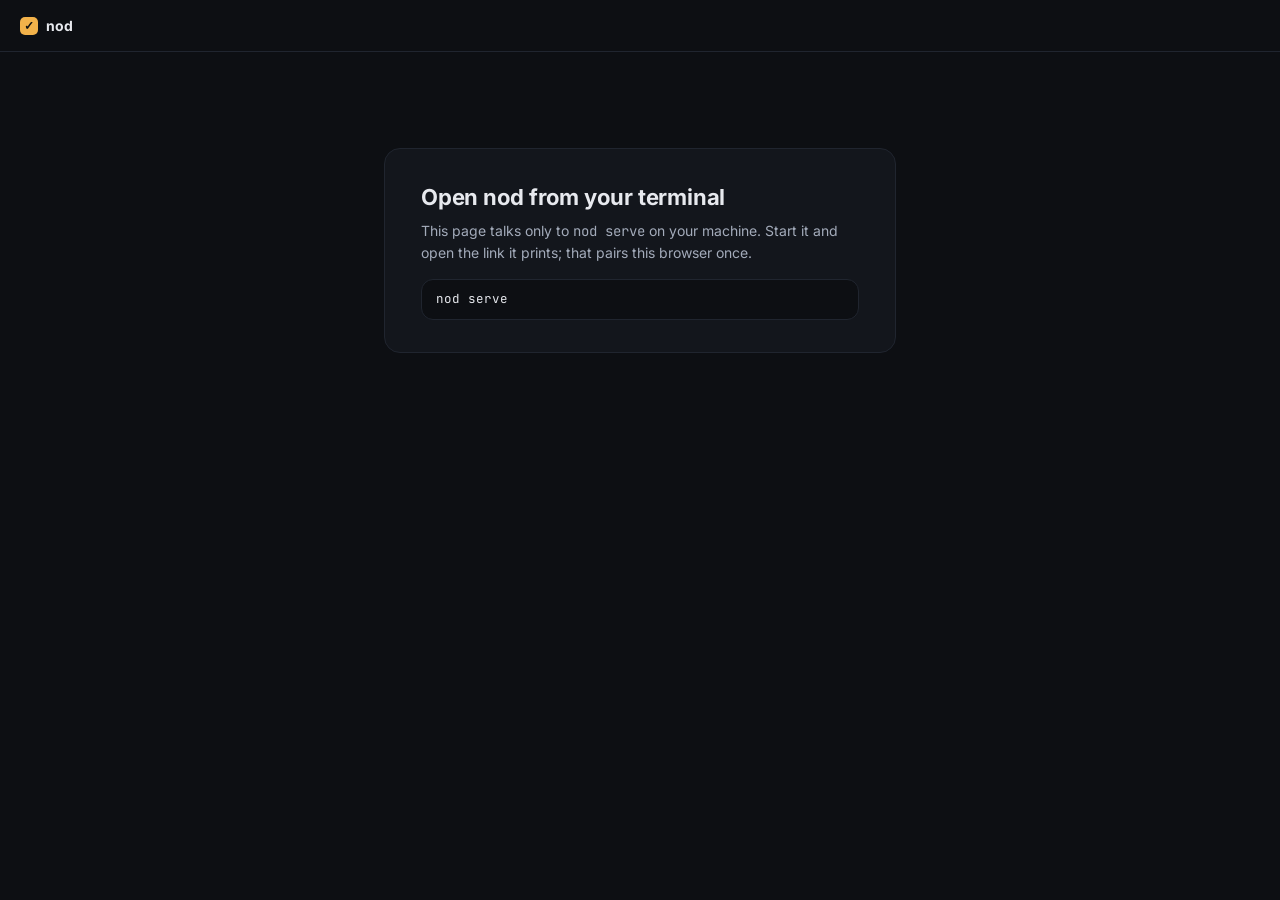
<file: index.html>
<!doctype html>
<html lang="en" class="dark">
  <head>
    <meta charset="UTF-8" />
    <meta name="viewport" content="width=device-width, initial-scale=1.0" />
    <meta name="color-scheme" content="dark" />
    <title>nod</title>
    <link
      rel="icon"
      href="data:image/svg+xml,%3Csvg xmlns='http://www.w3.org/2000/svg' viewBox='0 0 18 18'%3E%3Crect width='18' height='18' rx='5' fill='%23f2b24a'/%3E%3Cpath d='M5 9.5l2.5 2.5L13 6.5' fill='none' stroke='%23111' stroke-width='2.2' stroke-linecap='round' stroke-linejoin='round'/%3E%3C/svg%3E"
    />
    <script type="module" crossorigin src="/assets/index-CrYBAh6F.js"></script>
    <link rel="stylesheet" crossorigin href="/assets/index-BNQuEovw.css">
  </head>
  <body>
    <div id="root"></div>
  </body>
</html>
</file>
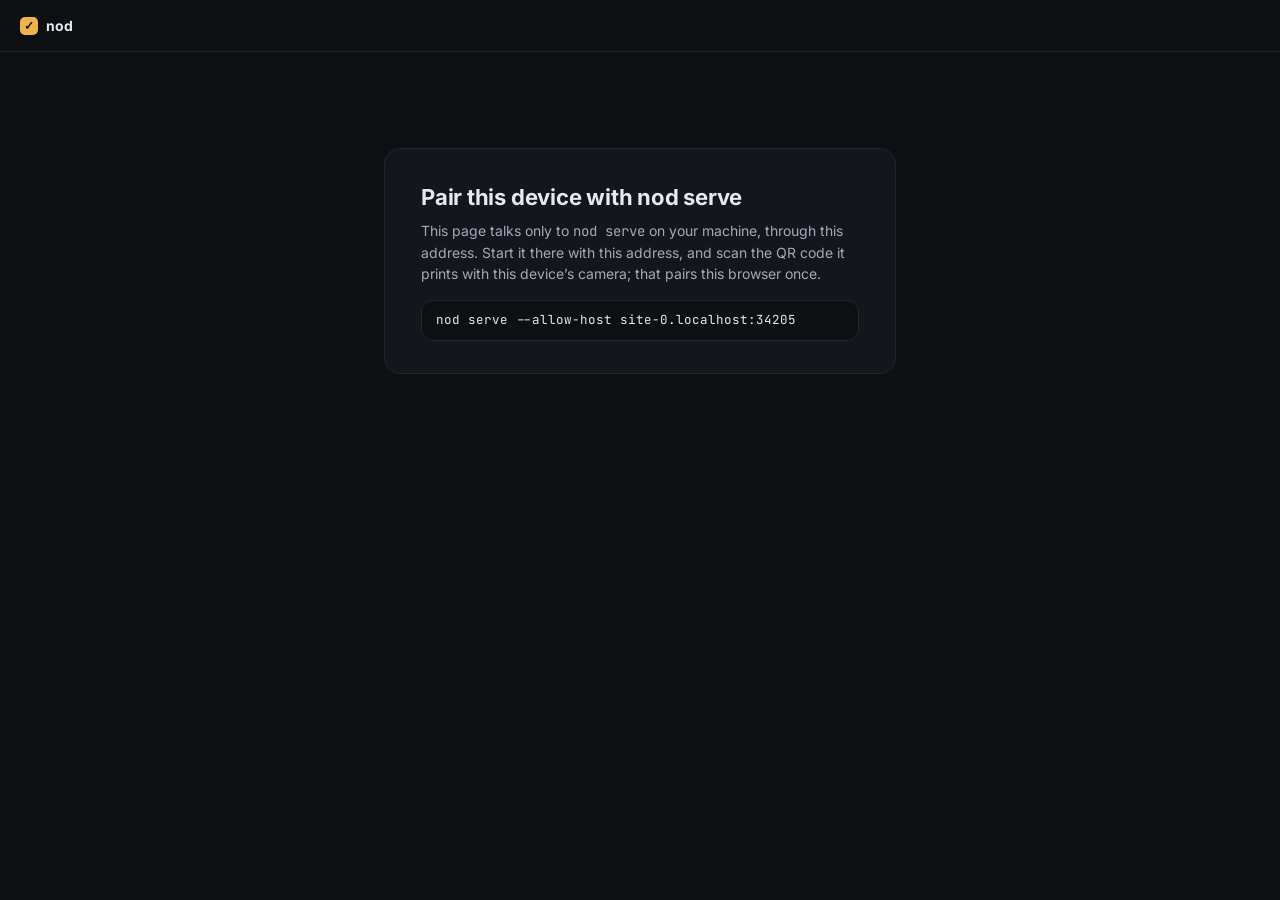
<file: next/index.html>
<!doctype html>
<html lang="en" class="dark">
  <head>
    <meta charset="UTF-8" />
    <meta name="viewport" content="width=device-width, initial-scale=1.0, viewport-fit=cover" />
    <meta name="color-scheme" content="dark" />
    <meta name="theme-color" content="#0d0f13" />
    <title>nod</title>
    <link rel="manifest" href="/next/manifest.webmanifest" />
    <link rel="apple-touch-icon" href="/next/apple-touch-icon.png" />
    <meta name="apple-mobile-web-app-title" content="nod" />
    <link
      rel="icon"
      href="data:image/svg+xml,%3Csvg xmlns='http://www.w3.org/2000/svg' viewBox='0 0 18 18'%3E%3Crect width='18' height='18' rx='5' fill='%23f2b24a'/%3E%3Cpath d='M5 9.5l2.5 2.5L13 6.5' fill='none' stroke='%23111' stroke-width='2.2' stroke-linecap='round' stroke-linejoin='round'/%3E%3C/svg%3E"
    />
    <script type="module" crossorigin src="/next/assets/index-DftlW_6q.js"></script>
    <link rel="stylesheet" crossorigin href="/next/assets/index-DuWd8pAE.css">
    <meta name="nod-build" content="15361dccb86a8bcb" />
  </head>
  <body>
    <div id="root"></div>
  </body>
</html>
</file>
<file: assets/index-BNQuEovw.css>
/*! tailwindcss v4.3.5 | MIT License | https://tailwindcss.com */
@layer properties{@supports (((-webkit-hyphens:none)) and (not (margin-trim:block))) or ((-moz-orient:inline) and (not (color:rgb(from red r g b)))){*,:before,:after,::backdrop{--tw-translate-x:0;--tw-translate-y:0;--tw-translate-z:0;--tw-divide-y-reverse:0;--tw-border-style:solid;--tw-leading:initial;--tw-font-weight:initial;--tw-tracking:initial;--tw-ordinal:initial;--tw-slashed-zero:initial;--tw-numeric-figure:initial;--tw-numeric-spacing:initial;--tw-numeric-fraction:initial;--tw-shadow:0 0 #0000;--tw-shadow-color:initial;--tw-shadow-alpha:100%;--tw-inset-shadow:0 0 #0000;--tw-inset-shadow-color:initial;--tw-inset-shadow-alpha:100%;--tw-ring-color:initial;--tw-ring-shadow:0 0 #0000;--tw-inset-ring-color:initial;--tw-inset-ring-shadow:0 0 #0000;--tw-ring-inset:initial;--tw-ring-offset-width:0px;--tw-ring-offset-color:#fff;--tw-ring-offset-shadow:0 0 #0000;--tw-outline-style:solid;--tw-content:"";--tw-animation-delay:0s;--tw-animation-direction:normal;--tw-animation-duration:initial;--tw-animation-fill-mode:none;--tw-animation-iteration-count:1;--tw-enter-blur:0;--tw-enter-opacity:1;--tw-enter-rotate:0;--tw-enter-scale:1;--tw-enter-translate-x:0;--tw-enter-translate-y:0;--tw-exit-blur:0;--tw-exit-opacity:1;--tw-exit-rotate:0;--tw-exit-scale:1;--tw-exit-translate-x:0;--tw-exit-translate-y:0}}}@layer theme{:root,:host{--font-sans:"Inter Variable", -apple-system, BlinkMacSystemFont, "Segoe UI", Roboto, "Helvetica Neue", "Noto Sans", Arial, sans-serif;--font-mono:"JetBrains Mono Variable", ui-monospace, SFMono-Regular, Menlo, Monaco, Consolas, "Liberation Mono", "Courier New", monospace;--color-white:#fff;--spacing:.25rem;--text-xs:.75rem;--text-xs--line-height:calc(1 / .75);--text-sm:.875rem;--text-sm--line-height:calc(1.25 / .875);--text-lg:1.125rem;--text-lg--line-height:calc(1.75 / 1.125);--text-xl:1.25rem;--text-xl--line-height:calc(1.75 / 1.25);--font-weight-normal:400;--font-weight-medium:500;--font-weight-semibold:600;--font-weight-bold:700;--font-weight-extrabold:800;--tracking-normal:0em;--radius-2xl:1rem;--default-transition-duration:.15s;--default-transition-timing-function:cubic-bezier(.4, 0, .2, 1);--default-font-family:var(--font-sans);--default-mono-font-family:var(--font-mono)}}@layer base{*,:after,:before,::backdrop{box-sizing:border-box;border:0 solid;margin:0;padding:0}::file-selector-button{box-sizing:border-box;border:0 solid;margin:0;padding:0}html,:host{-webkit-text-size-adjust:100%;tab-size:4;line-height:1.5;font-family:var(--default-font-family,-apple-system, BlinkMacSystemFont, "Segoe UI", Roboto, "Helvetica Neue", "Noto Sans", Arial, sans-serif, "Apple Color Emoji", "Segoe UI Emoji", "Segoe UI Symbol", "Noto Color Emoji");font-feature-settings:var(--default-font-feature-settings,normal);font-variation-settings:var(--default-font-variation-settings,normal);-webkit-tap-highlight-color:transparent}hr{height:0;color:inherit;border-top-width:1px}abbr:where([title]){-webkit-text-decoration:underline dotted;text-decoration:underline dotted}h1,h2,h3,h4,h5,h6{font-size:inherit;font-weight:inherit}a{color:inherit;-webkit-text-decoration:inherit;-webkit-text-decoration:inherit;-webkit-text-decoration:inherit;-webkit-text-decoration:inherit;text-decoration:inherit}b,strong{font-weight:bolder}code,kbd,samp,pre{font-family:var(--default-mono-font-family,ui-monospace, SFMono-Regular, Menlo, Monaco, Consolas, "Liberation Mono", "Courier New", monospace);font-feature-settings:var(--default-mono-font-feature-settings,normal);font-variation-settings:var(--default-mono-font-variation-settings,normal);font-size:1em}small{font-size:80%}sub,sup{vertical-align:baseline;font-size:75%;line-height:0;position:relative}sub{bottom:-.25em}sup{top:-.5em}table{text-indent:0;border-color:inherit;border-collapse:collapse}:-moz-focusring:where(:not(iframe)){outline:auto}progress{vertical-align:baseline}summary{display:list-item}ol,ul,menu{list-style:none}img,svg,video,canvas,audio,iframe,embed,object{vertical-align:middle;display:block}img,video{max-width:100%;height:auto}button,input,select,optgroup,textarea{font:inherit;font-feature-settings:inherit;font-variation-settings:inherit;letter-spacing:inherit;color:inherit;opacity:1;background-color:#0000;border-radius:0}::file-selector-button{font:inherit;font-feature-settings:inherit;font-variation-settings:inherit;letter-spacing:inherit;color:inherit;opacity:1;background-color:#0000;border-radius:0}:where(select:is([multiple],[size])) optgroup{font-weight:bolder}:where(select:is([multiple],[size])) optgroup option{padding-inline-start:20px}::file-selector-button{margin-inline-end:4px}::placeholder{opacity:1}@supports (not ((-webkit-appearance:-apple-pay-button))) or (contain-intrinsic-size:1px){::placeholder{color:currentColor}@supports (color:color-mix(in lab, red, red)){::placeholder{color:color-mix(in oklab, currentcolor 50%, transparent)}}}textarea{resize:vertical}::-webkit-search-decoration{-webkit-appearance:none}::-webkit-date-and-time-value{min-height:1lh;text-align:inherit}::-webkit-datetime-edit{display:inline-flex}::-webkit-datetime-edit-fields-wrapper{padding:0}::-webkit-datetime-edit{padding-block:0}::-webkit-datetime-edit-year-field{padding-block:0}::-webkit-datetime-edit-month-field{padding-block:0}::-webkit-datetime-edit-day-field{padding-block:0}::-webkit-datetime-edit-hour-field{padding-block:0}::-webkit-datetime-edit-minute-field{padding-block:0}::-webkit-datetime-edit-second-field{padding-block:0}::-webkit-datetime-edit-millisecond-field{padding-block:0}::-webkit-datetime-edit-meridiem-field{padding-block:0}::-webkit-calendar-picker-indicator{line-height:1}:-moz-ui-invalid{box-shadow:none}button,input:where([type=button],[type=reset],[type=submit]){appearance:button}::file-selector-button{appearance:button}::-webkit-inner-spin-button{height:auto}::-webkit-outer-spin-button{height:auto}[hidden]:where(:not([hidden=until-found])){display:none!important}*{border-color:var(--border);outline-color:var(--ring)}@supports (color:color-mix(in lab, red, red)){*{outline-color:color-mix(in oklab, var(--ring) 50%, transparent)}}html,body,#root{height:100%}body{background-color:var(--bg);font-family:var(--font-sans);color:var(--tx);-webkit-font-smoothing:antialiased;overscroll-behavior-y:none;-webkit-text-size-adjust:100%;font-size:14px;line-height:1.5}button{cursor:pointer}}@layer components{.journey-v:before{content:"";background:var(--line2);width:2px;position:absolute;top:8px;bottom:8px;left:5px}.journey-h:before{content:"";background:var(--line2);height:2px;position:absolute;top:6px;left:7%;right:7%}}@layer utilities{.pointer-events-none{pointer-events:none}.invisible{visibility:hidden}.visible{visibility:visible}.sr-only{clip-path:inset(50%);white-space:nowrap;border-width:0;width:1px;height:1px;margin:-1px;padding:0;position:absolute;overflow:hidden}.absolute{position:absolute}.fixed{position:fixed}.relative{position:relative}.sticky{position:sticky}.inset-0{inset:0}.inset-px{inset:1px}.inset-x-0{inset-inline:0}.top-0{top:0}.top-1\/2{top:50%}.top-3{top:calc(var(--spacing) * 3)}.top-4{top:calc(var(--spacing) * 4)}.top-\[52px\]{top:52px}.top-\[76px\]{top:76px}.right-0{right:0}.right-4{right:calc(var(--spacing) * 4)}.bottom-0{bottom:0}.bottom-\[22px\]{bottom:22px}.left-1\/2{left:50%}.z-10{z-index:10}.z-20{z-index:20}.z-30{z-index:30}.z-40{z-index:40}.z-50{z-index:50}.col-span-full{grid-column:1/-1}.m-0{margin:0}.mx-1{margin-inline:var(--spacing)}.mx-\[30px\]{margin-inline:30px}.mx-auto{margin-inline:auto}.my-2{margin-block:calc(var(--spacing) * 2)}.my-4{margin-block:calc(var(--spacing) * 4)}.my-12{margin-block:calc(var(--spacing) * 12)}.-mt-0\.5{margin-top:calc(var(--spacing) * -.5)}.mt-0\.5{margin-top:calc(var(--spacing) * .5)}.mt-1{margin-top:var(--spacing)}.mt-1\.5{margin-top:calc(var(--spacing) * 1.5)}.mt-2{margin-top:calc(var(--spacing) * 2)}.mt-2\.5{margin-top:calc(var(--spacing) * 2.5)}.mt-3{margin-top:calc(var(--spacing) * 3)}.mt-3\.5{margin-top:calc(var(--spacing) * 3.5)}.mt-4{margin-top:calc(var(--spacing) * 4)}.mt-5{margin-top:calc(var(--spacing) * 5)}.mt-6{margin-top:calc(var(--spacing) * 6)}.mt-24{margin-top:calc(var(--spacing) * 24)}.mt-\[3px\]{margin-top:3px}.mt-\[7px\]{margin-top:7px}.mt-\[18px\]{margin-top:18px}.mt-\[22px\]{margin-top:22px}.mt-\[26px\]{margin-top:26px}.mt-\[34px\]{margin-top:34px}.mt-px{margin-top:1px}.mr-1{margin-right:var(--spacing)}.mr-1\.5{margin-right:calc(var(--spacing) * 1.5)}.mb-0{margin-bottom:0}.mb-1{margin-bottom:var(--spacing)}.mb-1\.5{margin-bottom:calc(var(--spacing) * 1.5)}.mb-2{margin-bottom:calc(var(--spacing) * 2)}.mb-2\.5{margin-bottom:calc(var(--spacing) * 2.5)}.mb-3\.5{margin-bottom:calc(var(--spacing) * 3.5)}.mb-4{margin-bottom:calc(var(--spacing) * 4)}.mb-\[5px\]{margin-bottom:5px}.mb-\[22px\]{margin-bottom:22px}.mb-\[26px\]{margin-bottom:26px}.mb-\[30px\]{margin-bottom:30px}.mb-\[34px\]{margin-bottom:34px}.ml-1\.5{margin-left:calc(var(--spacing) * 1.5)}.ml-auto{margin-left:auto}.line-clamp-2{-webkit-line-clamp:2;-webkit-box-orient:vertical;display:-webkit-box;overflow:hidden}.block{display:block}.contents{display:contents}.flex{display:flex}.grid{display:grid}.hidden{display:none}.inline{display:inline}.inline-block{display:inline-block}.inline-flex{display:inline-flex}.inline-grid{display:inline-grid}.size-2{width:calc(var(--spacing) * 2);height:calc(var(--spacing) * 2)}.size-3{width:calc(var(--spacing) * 3);height:calc(var(--spacing) * 3)}.size-3\.5{width:calc(var(--spacing) * 3.5);height:calc(var(--spacing) * 3.5)}.size-4{width:calc(var(--spacing) * 4);height:calc(var(--spacing) * 4)}.size-5{width:calc(var(--spacing) * 5);height:calc(var(--spacing) * 5)}.size-7{width:calc(var(--spacing) * 7);height:calc(var(--spacing) * 7)}.size-8{width:calc(var(--spacing) * 8);height:calc(var(--spacing) * 8)}.size-9{width:calc(var(--spacing) * 9);height:calc(var(--spacing) * 9)}.size-11{width:calc(var(--spacing) * 11);height:calc(var(--spacing) * 11)}.size-\[7px\]{width:7px;height:7px}.size-\[13px\]{width:13px;height:13px}.size-\[15px\]{width:15px;height:15px}.size-\[17px\]{width:17px;height:17px}.size-\[18px\]{width:18px;height:18px}.size-\[22px\]{width:22px;height:22px}.size-\[26px\]{width:26px;height:26px}.h-1{height:var(--spacing)}.h-7{height:calc(var(--spacing) * 7)}.h-8{height:calc(var(--spacing) * 8)}.h-9{height:calc(var(--spacing) * 9)}.h-10{height:calc(var(--spacing) * 10)}.h-11{height:calc(var(--spacing) * 11)}.h-\[3px\]{height:3px}.h-\[5px\]{height:5px}.h-\[11px\]{height:11px}.h-\[18px\]{height:18px}.h-\[19px\]{height:19px}.h-\[26px\]{height:26px}.h-\[30px\]{height:30px}.h-\[38px\]{height:38px}.h-\[42px\]{height:42px}.h-\[46px\]{height:46px}.h-\[52px\]{height:52px}.h-full{height:100%}.max-h-\[85vh\]{max-height:85vh}.max-h-\[calc\(100vh-48px\)\]{max-height:calc(100vh - 48px)}.min-h-0{min-height:0}.min-h-\[120px\]{min-height:120px}.min-h-full{min-height:100%}.w-1{width:var(--spacing)}.w-2{width:calc(var(--spacing) * 2)}.w-3{width:calc(var(--spacing) * 3)}.w-3\.5{width:calc(var(--spacing) * 3.5)}.w-\[35\%\]{width:35%}.w-\[55\%\]{width:55%}.w-\[60\%\]{width:60%}.w-\[80\%\]{width:80%}.w-\[240px\]{width:240px}.w-\[330px\]{width:330px}.w-\[400px\]{width:400px}.w-\[540px\]{width:540px}.w-\[min\(680px\,calc\(100vw-2rem\)\)\]{width:min(680px,100vw - 2rem)}.w-full{width:100%}.max-w-\[300px\]{max-width:300px}.max-w-\[340px\]{max-width:340px}.max-w-\[560px\]{max-width:560px}.max-w-\[660px\]{max-width:660px}.max-w-\[760px\]{max-width:760px}.max-w-\[940px\]{max-width:940px}.max-w-\[1000px\]{max-width:1000px}.max-w-full{max-width:100%}.min-w-0{min-width:0}.min-w-\[3ch\]{min-width:3ch}.min-w-\[18px\]{min-width:18px}.min-w-\[70px\]{min-width:70px}.min-w-min{min-width:min-content}.flex-1{flex:1}.flex-none{flex:none}.shrink-0{flex-shrink:0}.shrink-\[1000\]{flex-shrink:1000}.-translate-x-1\/2{--tw-translate-x:calc(calc(1 / 2 * 100%) * -1);translate:var(--tw-translate-x) var(--tw-translate-y)}.-translate-y-1\/2{--tw-translate-y:calc(calc(1 / 2 * 100%) * -1);translate:var(--tw-translate-x) var(--tw-translate-y)}.translate-y-\[-1px\]{--tw-translate-y:-1px;translate:var(--tw-translate-x) var(--tw-translate-y)}.-rotate-45{rotate:-45deg}.cursor-col-resize{cursor:col-resize}.cursor-default{cursor:default}.cursor-pointer{cursor:pointer}.resize{resize:both}.list-none{list-style-type:none}.appearance-none{appearance:none}.grid-cols-2{grid-template-columns:repeat(2,minmax(0,1fr))}.grid-cols-\[1fr_38px\]{grid-template-columns:1fr 38px}.grid-cols-\[1fr_90px_80px\]{grid-template-columns:1fr 90px 80px}.grid-cols-\[1fr_auto\]{grid-template-columns:1fr auto}.grid-cols-\[20px_1fr\]{grid-template-columns:20px 1fr}.grid-cols-\[20px_minmax\(0\,1fr\)\]{grid-template-columns:20px minmax(0,1fr)}.grid-cols-\[20px_minmax\(0\,1fr\)_124px_16px_108px\]{grid-template-columns:20px minmax(0,1fr) 124px 16px 108px}.grid-cols-\[20px_minmax\(0\,1fr\)_auto\]{grid-template-columns:20px minmax(0,1fr) auto}.grid-cols-\[22px_1fr\]{grid-template-columns:22px 1fr}.grid-cols-\[24px_1fr\]{grid-template-columns:24px 1fr}.grid-cols-\[24px_1fr_auto\]{grid-template-columns:24px 1fr auto}.grid-cols-\[40px_20px_minmax\(0\,1fr\)_124px_16px_108px\]{grid-template-columns:40px 20px minmax(0,1fr) 124px 16px 108px}.grid-cols-\[55\%_1fr\]{grid-template-columns:55% 1fr}.grid-cols-\[64px_1fr\]{grid-template-columns:64px 1fr}.grid-cols-\[150px_1fr_1fr\]{grid-template-columns:150px 1fr 1fr}.grid-cols-\[230px_1fr\]{grid-template-columns:230px 1fr}.grid-cols-\[minmax\(0\,1fr\)_300px\]{grid-template-columns:minmax(0,1fr) 300px}.flex-col{flex-direction:column}.flex-wrap{flex-wrap:wrap}.place-items-center{place-items:center}.items-baseline{align-items:baseline}.items-center{align-items:center}.items-end{align-items:flex-end}.items-start{align-items:flex-start}.justify-center{justify-content:center}.gap-0\.5{gap:calc(var(--spacing) * .5)}.gap-1{gap:var(--spacing)}.gap-1\.5{gap:calc(var(--spacing) * 1.5)}.gap-2{gap:calc(var(--spacing) * 2)}.gap-2\.5{gap:calc(var(--spacing) * 2.5)}.gap-3{gap:calc(var(--spacing) * 3)}.gap-3\.5{gap:calc(var(--spacing) * 3.5)}.gap-4{gap:calc(var(--spacing) * 4)}.gap-5{gap:calc(var(--spacing) * 5)}.gap-6{gap:calc(var(--spacing) * 6)}.gap-11{gap:calc(var(--spacing) * 11)}.gap-\[3px\]{gap:3px}.gap-\[7px\]{gap:7px}.gap-\[14px\]{gap:14px}.gap-x-3{column-gap:calc(var(--spacing) * 3)}.gap-x-3\.5{column-gap:calc(var(--spacing) * 3.5)}.gap-x-10{column-gap:calc(var(--spacing) * 10)}.gap-y-1\.5{row-gap:calc(var(--spacing) * 1.5)}.gap-y-2\.5{row-gap:calc(var(--spacing) * 2.5)}.gap-y-10{row-gap:calc(var(--spacing) * 10)}:where(.divide-y>:not(:last-child)){--tw-divide-y-reverse:0;border-bottom-style:var(--tw-border-style);border-top-style:var(--tw-border-style);border-top-width:calc(1px * var(--tw-divide-y-reverse));border-bottom-width:calc(1px * calc(1 - var(--tw-divide-y-reverse)))}:where(.divide-line>:not(:last-child)){border-color:var(--line)}.self-center{align-self:center}.self-start{align-self:flex-start}.justify-self-end{justify-self:flex-end}.truncate{text-overflow:ellipsis;white-space:nowrap;overflow:hidden}.overflow-auto{overflow:auto}.overflow-hidden{overflow:hidden}.rounded{border-radius:.25rem}.rounded-2xl{border-radius:var(--radius-2xl)}.rounded-\[1px\]{border-radius:1px}.rounded-\[2px\]{border-radius:2px}.rounded-\[3px\]{border-radius:3px}.rounded-\[4px\]{border-radius:4px}.rounded-\[5px\]{border-radius:5px}.rounded-\[7px\]{border-radius:7px}.rounded-\[9px\]{border-radius:9px}.rounded-\[10px\]{border-radius:10px}.rounded-\[14px\]{border-radius:14px}.rounded-full{border-radius:2147483647px}.rounded-lg{border-radius:var(--radius)}.rounded-md{border-radius:calc(var(--radius) - 2px)}.rounded-sm{border-radius:calc(var(--radius) - 4px)}.rounded-xl{border-radius:calc(var(--radius) + 4px)}.border{border-style:var(--tw-border-style);border-width:1px}.border-0{border-style:var(--tw-border-style);border-width:0}.border-\[1\.5px\]{border-style:var(--tw-border-style);border-width:1.5px}.border-\[5px\]{border-style:var(--tw-border-style);border-width:5px}.border-x{border-inline-style:var(--tw-border-style);border-inline-width:1px}.border-t{border-top-style:var(--tw-border-style);border-top-width:1px}.border-b{border-bottom-style:var(--tw-border-style);border-bottom-width:1px}.border-b-2{border-bottom-style:var(--tw-border-style);border-bottom-width:2px}.border-l{border-left-style:var(--tw-border-style);border-left-width:1px}.border-l-2{border-left-style:var(--tw-border-style);border-left-width:2px}.border-dashed{--tw-border-style:dashed;border-style:dashed}.border-\[\#0003\]{border-color:#0003}.border-\[\#74a9ff44\]{border-color:#74a9ff44}.border-\[\#111\]{border-color:#111}.border-bad{border-color:var(--bad)}.border-current{border-color:currentColor}.border-line{border-color:var(--line)}.border-line2{border-color:var(--line2)}.border-need{border-color:var(--need)}.border-need-line{border-color:var(--need-line)}.border-ok{border-color:var(--ok)}.border-transparent{border-color:#0000}.bg-\[\#0002\]{background-color:#0002}.bg-\[\#05070b88\]{background-color:#05070b88}.bg-\[\#05070bd0\]{background-color:#05070bd0}.bg-background{background-color:var(--background)}.bg-bad{background-color:var(--bad)}.bg-bad-bg{background-color:var(--bad-bg)}.bg-bg{background-color:var(--bg)}.bg-bgl{background-color:var(--bgl)}.bg-destructive{background-color:var(--destructive)}.bg-focus{background-color:var(--focus)}.bg-know{background-color:var(--know)}.bg-know-bg{background-color:var(--know-bg)}.bg-line2{background-color:var(--line2)}.bg-need{background-color:var(--need)}.bg-need-bg{background-color:var(--need-bg)}.bg-ok{background-color:var(--ok)}.bg-ok-bg{background-color:var(--ok-bg)}.bg-panel{background-color:var(--panel)}.bg-panel2{background-color:var(--panel2)}.bg-primary{background-color:var(--primary)}.bg-secondary{background-color:var(--secondary)}.bg-transparent{background-color:#0000}.bg-tx3{background-color:var(--tx3)}.p-0{padding:0}.p-0\.5{padding:calc(var(--spacing) * .5)}.p-1{padding:var(--spacing)}.p-1\.5{padding:calc(var(--spacing) * 1.5)}.p-4{padding:calc(var(--spacing) * 4)}.p-5{padding:calc(var(--spacing) * 5)}.p-\[18px\]{padding:18px}.px-1{padding-inline:var(--spacing)}.px-1\.5{padding-inline:calc(var(--spacing) * 1.5)}.px-2{padding-inline:calc(var(--spacing) * 2)}.px-2\.5{padding-inline:calc(var(--spacing) * 2.5)}.px-3{padding-inline:calc(var(--spacing) * 3)}.px-3\.5{padding-inline:calc(var(--spacing) * 3.5)}.px-4{padding-inline:calc(var(--spacing) * 4)}.px-5{padding-inline:calc(var(--spacing) * 5)}.px-6{padding-inline:calc(var(--spacing) * 6)}.px-9{padding-inline:calc(var(--spacing) * 9)}.px-\[5px\]{padding-inline:5px}.px-\[7px\]{padding-inline:7px}.px-\[9px\]{padding-inline:9px}.px-\[11px\]{padding-inline:11px}.px-\[18px\]{padding-inline:18px}.px-\[22px\]{padding-inline:22px}.px-\[30px\]{padding-inline:30px}.py-0\.5{padding-block:calc(var(--spacing) * .5)}.py-1{padding-block:var(--spacing)}.py-1\.5{padding-block:calc(var(--spacing) * 1.5)}.py-2{padding-block:calc(var(--spacing) * 2)}.py-2\.5{padding-block:calc(var(--spacing) * 2.5)}.py-3{padding-block:calc(var(--spacing) * 3)}.py-3\.5{padding-block:calc(var(--spacing) * 3.5)}.py-4{padding-block:calc(var(--spacing) * 4)}.py-5{padding-block:calc(var(--spacing) * 5)}.py-8{padding-block:calc(var(--spacing) * 8)}.py-\[3px\]{padding-block:3px}.py-\[5px\]{padding-block:5px}.py-\[7px\]{padding-block:7px}.py-\[9px\]{padding-block:9px}.py-\[13px\]{padding-block:13px}.py-\[15px\]{padding-block:15px}.py-\[18px\]{padding-block:18px}.py-\[22px\]{padding-block:22px}.pt-0\.5{padding-top:calc(var(--spacing) * .5)}.pt-1\.5{padding-top:calc(var(--spacing) * 1.5)}.pt-2\.5{padding-top:calc(var(--spacing) * 2.5)}.pt-3{padding-top:calc(var(--spacing) * 3)}.pt-4{padding-top:calc(var(--spacing) * 4)}.pt-5{padding-top:calc(var(--spacing) * 5)}.pt-7{padding-top:calc(var(--spacing) * 7)}.pt-\[18px\]{padding-top:18px}.pt-\[22px\]{padding-top:22px}.pt-\[26px\]{padding-top:26px}.pr-2{padding-right:calc(var(--spacing) * 2)}.pr-4{padding-right:calc(var(--spacing) * 4)}.pb-0\.5{padding-bottom:calc(var(--spacing) * .5)}.pb-1{padding-bottom:var(--spacing)}.pb-1\.5{padding-bottom:calc(var(--spacing) * 1.5)}.pb-2{padding-bottom:calc(var(--spacing) * 2)}.pb-2\.5{padding-bottom:calc(var(--spacing) * 2.5)}.pb-6{padding-bottom:calc(var(--spacing) * 6)}.pb-10{padding-bottom:calc(var(--spacing) * 10)}.pb-\[100px\]{padding-bottom:100px}.pb-\[110px\]{padding-bottom:110px}.pl-2{padding-left:calc(var(--spacing) * 2)}.pl-6{padding-left:calc(var(--spacing) * 6)}.pl-\[18px\]{padding-left:18px}.text-center{text-align:center}.text-left{text-align:left}.text-right{text-align:right}.align-middle{vertical-align:middle}.font-mono{font-family:var(--font-mono)}.text-lg{font-size:var(--text-lg);line-height:var(--tw-leading,var(--text-lg--line-height))}.text-sm{font-size:var(--text-sm);line-height:var(--tw-leading,var(--text-sm--line-height))}.text-xl{font-size:var(--text-xl);line-height:var(--tw-leading,var(--text-xl--line-height))}.text-xs{font-size:var(--text-xs);line-height:var(--tw-leading,var(--text-xs--line-height))}.text-\[0\.9em\]{font-size:.9em}.text-\[9px\]{font-size:9px}.text-\[10\.5px\]{font-size:10.5px}.text-\[10px\]{font-size:10px}.text-\[11\.5px\]{font-size:11.5px}.text-\[11px\]{font-size:11px}.text-\[12\.5px\]{font-size:12.5px}.text-\[12px\]{font-size:12px}.text-\[13\.5px\]{font-size:13.5px}.text-\[13px\]{font-size:13px}.text-\[14\.5px\]{font-size:14.5px}.text-\[14px\]{font-size:14px}.text-\[15\.5px\]{font-size:15.5px}.text-\[15px\]{font-size:15px}.text-\[17px\]{font-size:17px}.text-\[19px\]{font-size:19px}.text-\[22px\]{font-size:22px}.leading-\[1\.3\]{--tw-leading:1.3;line-height:1.3}.leading-\[1\.5\]{--tw-leading:1.5;line-height:1.5}.leading-\[1\.35\]{--tw-leading:1.35;line-height:1.35}.leading-\[1\.55\]{--tw-leading:1.55;line-height:1.55}.leading-\[15px\]{--tw-leading:15px;line-height:15px}.font-bold{--tw-font-weight:var(--font-weight-bold);font-weight:var(--font-weight-bold)}.font-extrabold{--tw-font-weight:var(--font-weight-extrabold);font-weight:var(--font-weight-extrabold)}.font-medium{--tw-font-weight:var(--font-weight-medium);font-weight:var(--font-weight-medium)}.font-normal{--tw-font-weight:var(--font-weight-normal);font-weight:var(--font-weight-normal)}.font-semibold{--tw-font-weight:var(--font-weight-semibold);font-weight:var(--font-weight-semibold)}.tracking-\[-0\.01em\]{--tw-tracking:-.01em;letter-spacing:-.01em}.tracking-\[0\.06em\]{--tw-tracking:.06em;letter-spacing:.06em}.tracking-\[0\.08em\]{--tw-tracking:.08em;letter-spacing:.08em}.tracking-\[2px\]{--tw-tracking:2px;letter-spacing:2px}.tracking-\[3px\]{--tw-tracking:3px;letter-spacing:3px}.tracking-normal{--tw-tracking:var(--tracking-normal);letter-spacing:var(--tracking-normal)}.break-all{word-break:break-all}.whitespace-nowrap{white-space:nowrap}.text-\[\#1a0806\]{color:#1a0806}.text-\[\#111\]{color:#111}.text-\[\#06140d\]{color:#06140d}.text-\[color-mix\(in_srgb\,var\(--bad\)_75\%\,var\(--tx3\)\)\]{color:var(--bad)}@supports (color:color-mix(in lab, red, red)){.text-\[color-mix\(in_srgb\,var\(--bad\)_75\%\,var\(--tx3\)\)\]{color:color-mix(in srgb,var(--bad) 75%,var(--tx3))}}.text-\[color-mix\(in_srgb\,var\(--ok\)_75\%\,var\(--tx3\)\)\]{color:var(--ok)}@supports (color:color-mix(in lab, red, red)){.text-\[color-mix\(in_srgb\,var\(--ok\)_75\%\,var\(--tx3\)\)\]{color:color-mix(in srgb,var(--ok) 75%,var(--tx3))}}.text-bad{color:var(--bad)}.text-know{color:var(--know)}.text-need{color:var(--need)}.text-ok{color:var(--ok)}.text-on-need{color:var(--on-need)}.text-primary{color:var(--primary)}.text-primary-foreground{color:var(--primary-foreground)}.text-secondary-foreground{color:var(--secondary-foreground)}.text-tx{color:var(--tx)}.text-tx2{color:var(--tx2)}.text-tx3{color:var(--tx3)}.text-white{color:var(--color-white)}.lowercase{text-transform:lowercase}.normal-case{text-transform:none}.uppercase{text-transform:uppercase}.not-italic{font-style:normal}.tabular-nums{--tw-numeric-spacing:tabular-nums;font-variant-numeric:var(--tw-ordinal, ) var(--tw-slashed-zero, ) var(--tw-numeric-figure, ) var(--tw-numeric-spacing, ) var(--tw-numeric-fraction, )}.underline{text-decoration-line:underline}.underline-offset-2{text-underline-offset:2px}.underline-offset-4{text-underline-offset:4px}.opacity-50{opacity:.5}.opacity-55{opacity:.55}.opacity-80{opacity:.8}.shadow-\[0_0_0_1px_var\(--line2\)\]{--tw-shadow:0 0 0 1px var(--tw-shadow-color,var(--line2));box-shadow:var(--tw-inset-shadow), var(--tw-inset-ring-shadow), var(--tw-ring-offset-shadow), var(--tw-ring-shadow), var(--tw-shadow)}.shadow-\[0_0_0_3px_var\(--bad-bg\)\]{--tw-shadow:0 0 0 3px var(--tw-shadow-color,var(--bad-bg));box-shadow:var(--tw-inset-shadow), var(--tw-inset-ring-shadow), var(--tw-ring-offset-shadow), var(--tw-ring-shadow), var(--tw-shadow)}.shadow-\[0_0_0_3px_var\(--need-bg\)\]{--tw-shadow:0 0 0 3px var(--tw-shadow-color,var(--need-bg));box-shadow:var(--tw-inset-shadow), var(--tw-inset-ring-shadow), var(--tw-ring-offset-shadow), var(--tw-ring-shadow), var(--tw-shadow)}.shadow-float{--tw-shadow:var(--shadow);box-shadow:var(--tw-inset-shadow), var(--tw-inset-ring-shadow), var(--tw-ring-offset-shadow), var(--tw-ring-shadow), var(--tw-shadow)}.shadow-xs{--tw-shadow:0 1px 2px 0 var(--tw-shadow-color,#0000000d);box-shadow:var(--tw-inset-shadow), var(--tw-inset-ring-shadow), var(--tw-ring-offset-shadow), var(--tw-ring-shadow), var(--tw-shadow)}.ring{--tw-ring-shadow:var(--tw-ring-inset, ) 0 0 0 calc(1px + var(--tw-ring-offset-width)) var(--tw-ring-color,currentcolor);box-shadow:var(--tw-inset-shadow), var(--tw-inset-ring-shadow), var(--tw-ring-offset-shadow), var(--tw-ring-shadow), var(--tw-shadow)}.outline{outline-style:var(--tw-outline-style);outline-width:1px}.transition-all{transition-property:all;transition-timing-function:var(--tw-ease,var(--default-transition-timing-function));transition-duration:var(--tw-duration,var(--default-transition-duration))}.outline-none{--tw-outline-style:none;outline-style:none}.running{animation-play-state:running}@media (hover:hover){:is(:where(.group\/card):hover .group-hover\/card\:invisible){visibility:hidden}:is(:where(.group\/card):hover .group-hover\/card\:visible){visibility:visible}}:is(:where(.group)[data-separator=active] .group-data-\[separator\=active\]\:bg-need),:is(:where(.group)[data-separator=focus] .group-data-\[separator\=focus\]\:bg-need){background-color:var(--need)}:is(:where(.group)[data-separator=hover] .group-data-\[separator\=hover\]\:bg-tx3){background-color:var(--tx3)}:is(:where(.peer):checked~.peer-checked\:block){display:block}.before\:absolute:before{content:var(--tw-content);position:absolute}.before\:inset-y-0:before{content:var(--tw-content);inset-block:0}.before\:top-0:before{content:var(--tw-content);top:0}.before\:top-\[7px\]:before{content:var(--tw-content);top:7px}.before\:left-0:before{content:var(--tw-content);left:0}.before\:left-1\/2:before{content:var(--tw-content);left:50%}.before\:-ml-\[7px\]:before{content:var(--tw-content);margin-left:-7px}.before\:size-3:before{content:var(--tw-content);width:calc(var(--spacing) * 3);height:calc(var(--spacing) * 3)}.before\:size-3\.5:before{content:var(--tw-content);width:calc(var(--spacing) * 3.5);height:calc(var(--spacing) * 3.5)}.before\:w-0\.5:before{content:var(--tw-content);width:calc(var(--spacing) * .5)}.before\:rounded-full:before{content:var(--tw-content);border-radius:2147483647px}.before\:border-2:before{content:var(--tw-content);border-style:var(--tw-border-style);border-width:2px}.before\:border-\[3px\]:before{content:var(--tw-content);border-style:var(--tw-border-style);border-width:3px}.before\:border-dashed:before{content:var(--tw-content);--tw-border-style:dashed;border-style:dashed}.before\:border-line2:before{content:var(--tw-content);border-color:var(--line2)}.before\:border-panel:before{content:var(--tw-content);border-color:var(--panel)}.before\:bg-bad:before{content:var(--tw-content);background-color:var(--bad)}.before\:bg-need:before{content:var(--tw-content);background-color:var(--need)}.before\:bg-ok:before{content:var(--tw-content);background-color:var(--ok)}.before\:bg-panel:before{content:var(--tw-content);background-color:var(--panel)}.before\:shadow-\[0_0_0_4px_var\(--need-bg\)\]:before{content:var(--tw-content);--tw-shadow:0 0 0 4px var(--tw-shadow-color,var(--need-bg));box-shadow:var(--tw-inset-shadow), var(--tw-inset-ring-shadow), var(--tw-ring-offset-shadow), var(--tw-ring-shadow), var(--tw-shadow)}.after\:absolute:after{content:var(--tw-content);position:absolute}.after\:inset-y-0:after{content:var(--tw-content);inset-block:0}.after\:right-\[3px\]:after{content:var(--tw-content);right:3px}.after\:w-\[1\.5px\]:after{content:var(--tw-content);width:1.5px}.after\:bg-current:after{content:var(--tw-content);background-color:currentColor}.last\:border-b:last-child{border-bottom-style:var(--tw-border-style);border-bottom-width:1px}.checked\:border-need:checked{border-color:var(--need)}.checked\:bg-need:checked{background-color:var(--need)}@media (hover:hover){.hover\:border-line2:hover{border-color:var(--line2)}.hover\:border-tx3:hover{border-color:var(--tx3)}.hover\:bg-\[\#4cc38a26\]:hover{background-color:#4cc38a26}.hover\:bg-accent:hover{background-color:var(--accent)}.hover\:bg-bg:hover{background-color:var(--bg)}.hover\:bg-destructive\/90:hover{background-color:var(--destructive)}@supports (color:color-mix(in lab, red, red)){.hover\:bg-destructive\/90:hover{background-color:color-mix(in oklab, var(--destructive) 90%, transparent)}}.hover\:bg-primary\/90:hover{background-color:var(--primary)}@supports (color:color-mix(in lab, red, red)){.hover\:bg-primary\/90:hover{background-color:color-mix(in oklab, var(--primary) 90%, transparent)}}.hover\:bg-secondary\/80:hover{background-color:var(--secondary)}@supports (color:color-mix(in lab, red, red)){.hover\:bg-secondary\/80:hover{background-color:color-mix(in oklab, var(--secondary) 80%, transparent)}}.hover\:text-accent-foreground:hover{color:var(--accent-foreground)}.hover\:text-tx:hover{color:var(--tx)}.hover\:text-tx2:hover{color:var(--tx2)}.hover\:underline:hover{text-decoration-line:underline}}.focus\:border-need:focus{border-color:var(--need)}.focus-visible\:border-ring:focus-visible{border-color:var(--ring)}.focus-visible\:ring-\[3px\]:focus-visible{--tw-ring-shadow:var(--tw-ring-inset, ) 0 0 0 calc(3px + var(--tw-ring-offset-width)) var(--tw-ring-color,currentcolor);box-shadow:var(--tw-inset-shadow), var(--tw-inset-ring-shadow), var(--tw-ring-offset-shadow), var(--tw-ring-shadow), var(--tw-shadow)}.focus-visible\:ring-ring\/50:focus-visible{--tw-ring-color:var(--ring)}@supports (color:color-mix(in lab, red, red)){.focus-visible\:ring-ring\/50:focus-visible{--tw-ring-color:color-mix(in oklab, var(--ring) 50%, transparent)}}.disabled\:pointer-events-none:disabled{pointer-events:none}.disabled\:cursor-default:disabled{cursor:default}.disabled\:opacity-50:disabled{opacity:.5}.disabled\:opacity-60:disabled{opacity:.6}.has-\[\:focus-visible\]\:ring-2:has(:focus-visible){--tw-ring-shadow:var(--tw-ring-inset, ) 0 0 0 calc(2px + var(--tw-ring-offset-width)) var(--tw-ring-color,currentcolor);box-shadow:var(--tw-inset-shadow), var(--tw-inset-ring-shadow), var(--tw-ring-offset-shadow), var(--tw-ring-shadow), var(--tw-shadow)}.has-\[\>svg\]\:px-2\.5:has(>svg){padding-inline:calc(var(--spacing) * 2.5)}.has-\[\>svg\]\:px-3:has(>svg){padding-inline:calc(var(--spacing) * 3)}.has-\[\>svg\]\:px-4:has(>svg){padding-inline:calc(var(--spacing) * 4)}.aria-\[orientation\=vertical\]\:flex-col[aria-orientation=vertical]{flex-direction:column}.data-\[separator\=active\]\:border-need\/40[data-separator=active]{border-color:var(--need)}@supports (color:color-mix(in lab, red, red)){.data-\[separator\=active\]\:border-need\/40[data-separator=active]{border-color:color-mix(in oklab, var(--need) 40%, transparent)}}.data-\[separator\=active\]\:bg-need-bg[data-separator=active]{background-color:var(--need-bg)}.data-\[separator\=focus\]\:border-need\/40[data-separator=focus]{border-color:var(--need)}@supports (color:color-mix(in lab, red, red)){.data-\[separator\=focus\]\:border-need\/40[data-separator=focus]{border-color:color-mix(in oklab, var(--need) 40%, transparent)}}.data-\[separator\=focus\]\:bg-need-bg[data-separator=focus]{background-color:var(--need-bg)}.data-\[state\=closed\]\:animate-out[data-state=closed]{animation:exit var(--tw-animation-duration,var(--tw-duration,.15s))var(--tw-ease,ease)var(--tw-animation-delay,0s)var(--tw-animation-iteration-count,1)var(--tw-animation-direction,normal)var(--tw-animation-fill-mode,none)}.data-\[state\=closed\]\:fade-out-0[data-state=closed]{--tw-exit-opacity:0}.data-\[state\=open\]\:animate-in[data-state=open]{animation:enter var(--tw-animation-duration,var(--tw-duration,.15s))var(--tw-ease,ease)var(--tw-animation-delay,0s)var(--tw-animation-iteration-count,1)var(--tw-animation-direction,normal)var(--tw-animation-fill-mode,none)}.data-\[state\=open\]\:fade-in-0[data-state=open]{--tw-enter-opacity:0}.\[\&_b\]\:text-tx b{color:var(--tx)}.\[\&_p\]\:m-0 p{margin:0}.\[\&_p\+p\]\:mt-2 p+p{margin-top:calc(var(--spacing) * 2)}.\[\&_svg\]\:pointer-events-none svg{pointer-events:none}.\[\&_svg\]\:shrink-0 svg{flex-shrink:0}.\[\&_svg\:not\(\[class\*\=\'size-\'\]\)\]\:size-4 svg:not([class*=size-]){width:calc(var(--spacing) * 4);height:calc(var(--spacing) * 4)}}@property --tw-animation-delay{syntax:"*";inherits:false;initial-value:0s}@property --tw-animation-direction{syntax:"*";inherits:false;initial-value:normal}@property --tw-animation-duration{syntax:"*";inherits:false}@property --tw-animation-fill-mode{syntax:"*";inherits:false;initial-value:none}@property --tw-animation-iteration-count{syntax:"*";inherits:false;initial-value:1}@property --tw-enter-blur{syntax:"*";inherits:false;initial-value:0}@property --tw-enter-opacity{syntax:"*";inherits:false;initial-value:1}@property --tw-enter-rotate{syntax:"*";inherits:false;initial-value:0}@property --tw-enter-scale{syntax:"*";inherits:false;initial-value:1}@property --tw-enter-translate-x{syntax:"*";inherits:false;initial-value:0}@property --tw-enter-translate-y{syntax:"*";inherits:false;initial-value:0}@property --tw-exit-blur{syntax:"*";inherits:false;initial-value:0}@property --tw-exit-opacity{syntax:"*";inherits:false;initial-value:1}@property --tw-exit-rotate{syntax:"*";inherits:false;initial-value:0}@property --tw-exit-scale{syntax:"*";inherits:false;initial-value:1}@property --tw-exit-translate-x{syntax:"*";inherits:false;initial-value:0}@property --tw-exit-translate-y{syntax:"*";inherits:false;initial-value:0}@font-face{font-family:Inter Variable;font-style:normal;font-display:swap;font-weight:100 900;src:url(/assets/inter-cyrillic-ext-wght-normal-BOeWTOD4.woff2)format("woff2-variations");unicode-range:U+460-52F,U+1C80-1C8A,U+20B4,U+2DE0-2DFF,U+A640-A69F,U+FE2E-FE2F}@font-face{font-family:Inter Variable;font-style:normal;font-display:swap;font-weight:100 900;src:url(/assets/inter-cyrillic-wght-normal-DqGufNeO.woff2)format("woff2-variations");unicode-range:U+301,U+400-45F,U+490-491,U+4B0-4B1,U+2116}@font-face{font-family:Inter Variable;font-style:normal;font-display:swap;font-weight:100 900;src:url(/assets/inter-greek-ext-wght-normal-DlzME5K_.woff2)format("woff2-variations");unicode-range:U+1F??}@font-face{font-family:Inter Variable;font-style:normal;font-display:swap;font-weight:100 900;src:url(/assets/inter-greek-wght-normal-CkhJZR-_.woff2)format("woff2-variations");unicode-range:U+370-377,U+37A-37F,U+384-38A,U+38C,U+38E-3A1,U+3A3-3FF}@font-face{font-family:Inter Variable;font-style:normal;font-display:swap;font-weight:100 900;src:url(/assets/inter-vietnamese-wght-normal-CBcvBZtf.woff2)format("woff2-variations");unicode-range:U+102-103,U+110-111,U+128-129,U+168-169,U+1A0-1A1,U+1AF-1B0,U+300-301,U+303-304,U+308-309,U+323,U+329,U+1EA0-1EF9,U+20AB}@font-face{font-family:Inter Variable;font-style:normal;font-display:swap;font-weight:100 900;src:url(/assets/inter-latin-ext-wght-normal-DO1Apj_S.woff2)format("woff2-variations");unicode-range:U+100-2BA,U+2BD-2C5,U+2C7-2CC,U+2CE-2D7,U+2DD-2FF,U+304,U+308,U+329,U+1D00-1DBF,U+1E00-1E9F,U+1EF2-1EFF,U+2020,U+20A0-20AB,U+20AD-20C0,U+2113,U+2C60-2C7F,U+A720-A7FF}@font-face{font-family:Inter Variable;font-style:normal;font-display:swap;font-weight:100 900;src:url(/assets/inter-latin-wght-normal-Dx4kXJAl.woff2)format("woff2-variations");unicode-range:U+??,U+131,U+152-153,U+2BB-2BC,U+2C6,U+2DA,U+2DC,U+304,U+308,U+329,U+2000-206F,U+20AC,U+2122,U+2191,U+2193,U+2212,U+2215,U+FEFF,U+FFFD}@font-face{font-family:JetBrains Mono Variable;font-style:normal;font-display:swap;font-weight:100 800;src:url([data-uri])format("woff2-variations");unicode-range:U+460-52F,U+1C80-1C8A,U+20B4,U+2DE0-2DFF,U+A640-A69F,U+FE2E-FE2F}@font-face{font-family:JetBrains Mono Variable;font-style:normal;font-display:swap;font-weight:100 800;src:url(/assets/jetbrains-mono-cyrillic-wght-normal-D73BlboJ.woff2)format("woff2-variations");unicode-range:U+301,U+400-45F,U+490-491,U+4B0-4B1,U+2116}@font-face{font-family:JetBrains Mono Variable;font-style:normal;font-display:swap;font-weight:100 800;src:url(/assets/jetbrains-mono-greek-wght-normal-Bw9x6K1M.woff2)format("woff2-variations");unicode-range:U+370-377,U+37A-37F,U+384-38A,U+38C,U+38E-3A1,U+3A3-3FF}@font-face{font-family:JetBrains Mono Variable;font-style:normal;font-display:swap;font-weight:100 800;src:url(/assets/jetbrains-mono-vietnamese-wght-normal-Bt-aOZkq.woff2)format("woff2-variations");unicode-range:U+102-103,U+110-111,U+128-129,U+168-169,U+1A0-1A1,U+1AF-1B0,U+300-301,U+303-304,U+308-309,U+323,U+329,U+1EA0-1EF9,U+20AB}@font-face{font-family:JetBrains Mono Variable;font-style:normal;font-display:swap;font-weight:100 800;src:url(/assets/jetbrains-mono-latin-ext-wght-normal-DBQx-q_a.woff2)format("woff2-variations");unicode-range:U+100-2BA,U+2BD-2C5,U+2C7-2CC,U+2CE-2D7,U+2DD-2FF,U+304,U+308,U+329,U+1D00-1DBF,U+1E00-1E9F,U+1EF2-1EFF,U+2020,U+20A0-20AB,U+20AD-20C0,U+2113,U+2C60-2C7F,U+A720-A7FF}@font-face{font-family:JetBrains Mono Variable;font-style:normal;font-display:swap;font-weight:100 800;src:url(/assets/jetbrains-mono-latin-wght-normal-B9CIFXIH.woff2)format("woff2-variations");unicode-range:U+??,U+131,U+152-153,U+2BB-2BC,U+2C6,U+2DA,U+2DC,U+304,U+308,U+329,U+2000-206F,U+20AC,U+2122,U+2191,U+2193,U+2212,U+2215,U+FEFF,U+FFFD}:root{--radius:.75rem;--bg:#0d0f13;--panel:#13161c;--panel2:#191d25;--line:#20252f;--line2:#2e3542;--tx:#e7e9ee;--tx2:#a3abba;--tx3:#6c7586;--need:#f2b24a;--need-bg:#f2b24a17;--need-line:#f2b24a55;--know:#74a9ff;--know-bg:#74a9ff17;--bgl:#7f8898;--ok:#4cc38a;--ok-bg:#4cc38a17;--bad:#f0685d;--bad-bg:#f0685d1a;--focus:#171c27;--on-need:#15120a;--shadow:0 24px 70px #000b;--background:var(--bg);--foreground:var(--tx);--card:var(--panel);--card-foreground:var(--tx);--popover:var(--panel2);--popover-foreground:var(--tx);--primary:var(--need);--primary-foreground:var(--on-need);--secondary:var(--panel2);--secondary-foreground:var(--tx);--muted:var(--panel2);--muted-foreground:var(--tx3);--accent:var(--panel2);--accent-foreground:var(--tx);--destructive:var(--bad);--border:var(--line);--input:var(--line2);--ring:var(--need)}@property --tw-translate-x{syntax:"*";inherits:false;initial-value:0}@property --tw-translate-y{syntax:"*";inherits:false;initial-value:0}@property --tw-translate-z{syntax:"*";inherits:false;initial-value:0}@property --tw-divide-y-reverse{syntax:"*";inherits:false;initial-value:0}@property --tw-border-style{syntax:"*";inherits:false;initial-value:solid}@property --tw-leading{syntax:"*";inherits:false}@property --tw-font-weight{syntax:"*";inherits:false}@property --tw-tracking{syntax:"*";inherits:false}@property --tw-ordinal{syntax:"*";inherits:false}@property --tw-slashed-zero{syntax:"*";inherits:false}@property --tw-numeric-figure{syntax:"*";inherits:false}@property --tw-numeric-spacing{syntax:"*";inherits:false}@property --tw-numeric-fraction{syntax:"*";inherits:false}@property --tw-shadow{syntax:"*";inherits:false;initial-value:0 0 #0000}@property --tw-shadow-color{syntax:"*";inherits:false}@property --tw-shadow-alpha{syntax:"<percentage>";inherits:false;initial-value:100%}@property --tw-inset-shadow{syntax:"*";inherits:false;initial-value:0 0 #0000}@property --tw-inset-shadow-color{syntax:"*";inherits:false}@property --tw-inset-shadow-alpha{syntax:"<percentage>";inherits:false;initial-value:100%}@property --tw-ring-color{syntax:"*";inherits:false}@property --tw-ring-shadow{syntax:"*";inherits:false;initial-value:0 0 #0000}@property --tw-inset-ring-color{syntax:"*";inherits:false}@property --tw-inset-ring-shadow{syntax:"*";inherits:false;initial-value:0 0 #0000}@property --tw-ring-inset{syntax:"*";inherits:false}@property --tw-ring-offset-width{syntax:"<length>";inherits:false;initial-value:0}@property --tw-ring-offset-color{syntax:"*";inherits:false;initial-value:#fff}@property --tw-ring-offset-shadow{syntax:"*";inherits:false;initial-value:0 0 #0000}@property --tw-outline-style{syntax:"*";inherits:false;initial-value:solid}@property --tw-content{syntax:"*";inherits:false;initial-value:""}@keyframes enter{0%{opacity:var(--tw-enter-opacity,1);transform:translate3d(var(--tw-enter-translate-x,0),var(--tw-enter-translate-y,0),0)scale3d(var(--tw-enter-scale,1),var(--tw-enter-scale,1),var(--tw-enter-scale,1))rotate(var(--tw-enter-rotate,0));filter:blur(var(--tw-enter-blur,0))}}@keyframes exit{to{opacity:var(--tw-exit-opacity,1);transform:translate3d(var(--tw-exit-translate-x,0),var(--tw-exit-translate-y,0),0)scale3d(var(--tw-exit-scale,1),var(--tw-exit-scale,1),var(--tw-exit-scale,1))rotate(var(--tw-exit-rotate,0));filter:blur(var(--tw-exit-blur,0))}}
</file>
